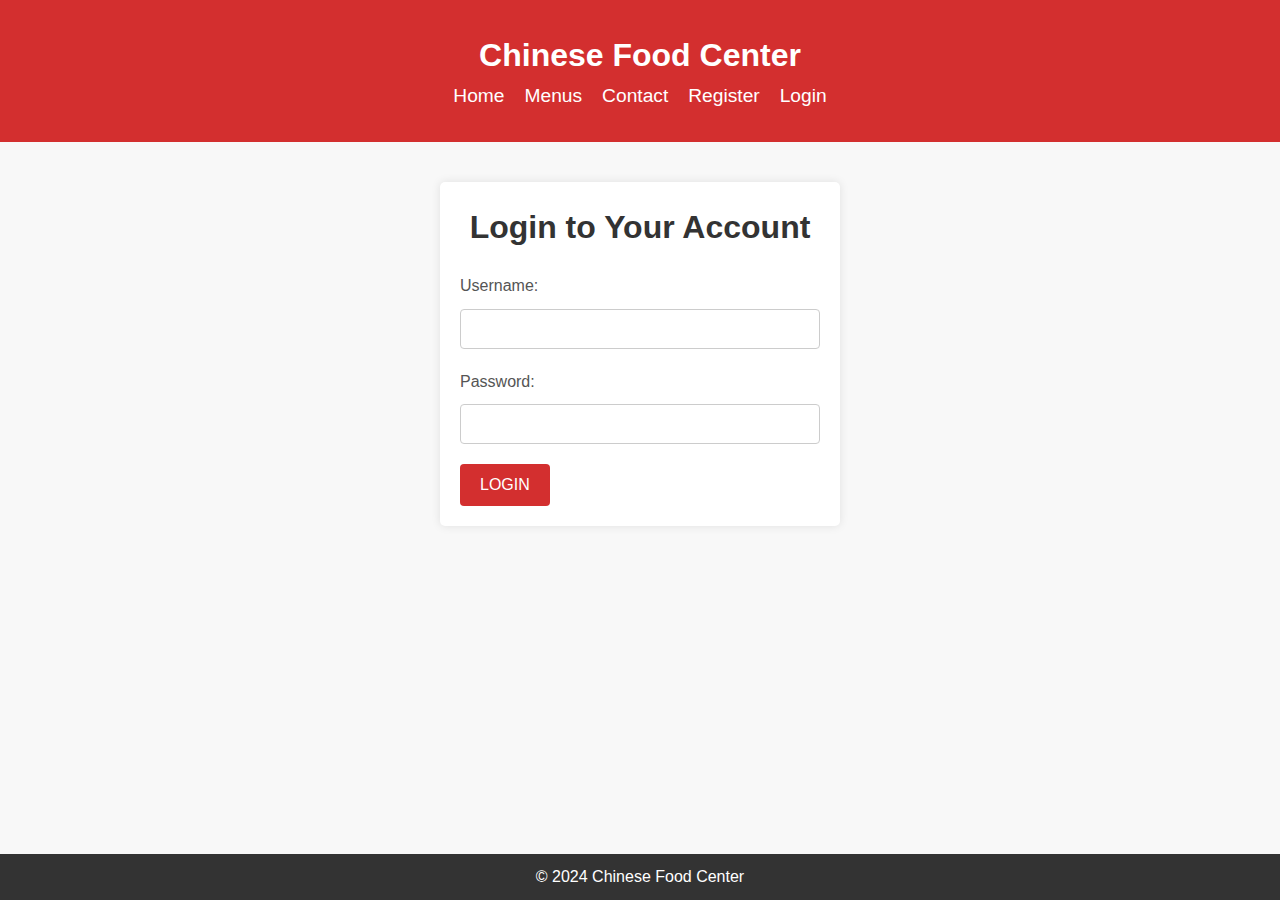
<file: Login.html>
<!DOCTYPE html>
<html lang="en">

<head>
    <meta charset="UTF-8">
    <meta name="viewport" content="width=device-width, initial-scale=1.0">
    <title>Login - Chinese Food Center</title>
    <link rel="stylesheet" href="Login/Login1.css">
</head>

<body>
    <script>
        const header = document.createElement('header');
        const container = document.createElement('div');
        container.className = 'container';
        const h1 = document.createElement('h1');
        h1.textContent = 'Chinese Food Center';
        const nav = document.createElement('nav');
        const ul = document.createElement('ul');
        const menuItems = [
            { text: 'Home', href: 'Index.html' },
            { text: 'Menus', href: 'Menu.html' },
            { text: 'Contact', href: 'Contact.html' },
            { text: 'Register', href: 'Register.html' },
            { text: 'Login', href: 'Login.html' }
        ];
        menuItems.forEach(item => {
            const li = document.createElement('li');
            const a = document.createElement('a');
            a.href = item.href;
            a.textContent = item.text;
            li.appendChild(a);
            ul.appendChild(li);
        });
        nav.appendChild(ul);
        container.appendChild(h1);
        container.appendChild(nav);
        header.appendChild(container);
        document.body.appendChild(header);
    </script>
    <main>
        <section>
            <h2>Login to Your Account</h2>
            <form action="#" method="post" validate>
                <label for="username">Username:</label>
                <input type="text" id="username" name="username" required>
                <label for="password">Password:</label>
                <input type="password" id="password" name="password" required>
                <button type="submit">Login</button>
            </form>
        </section>
    </main>
    <footer>
        <p>&copy; 2024 Chinese Food Center</p>
    </footer>
</body>

</html>
</file>
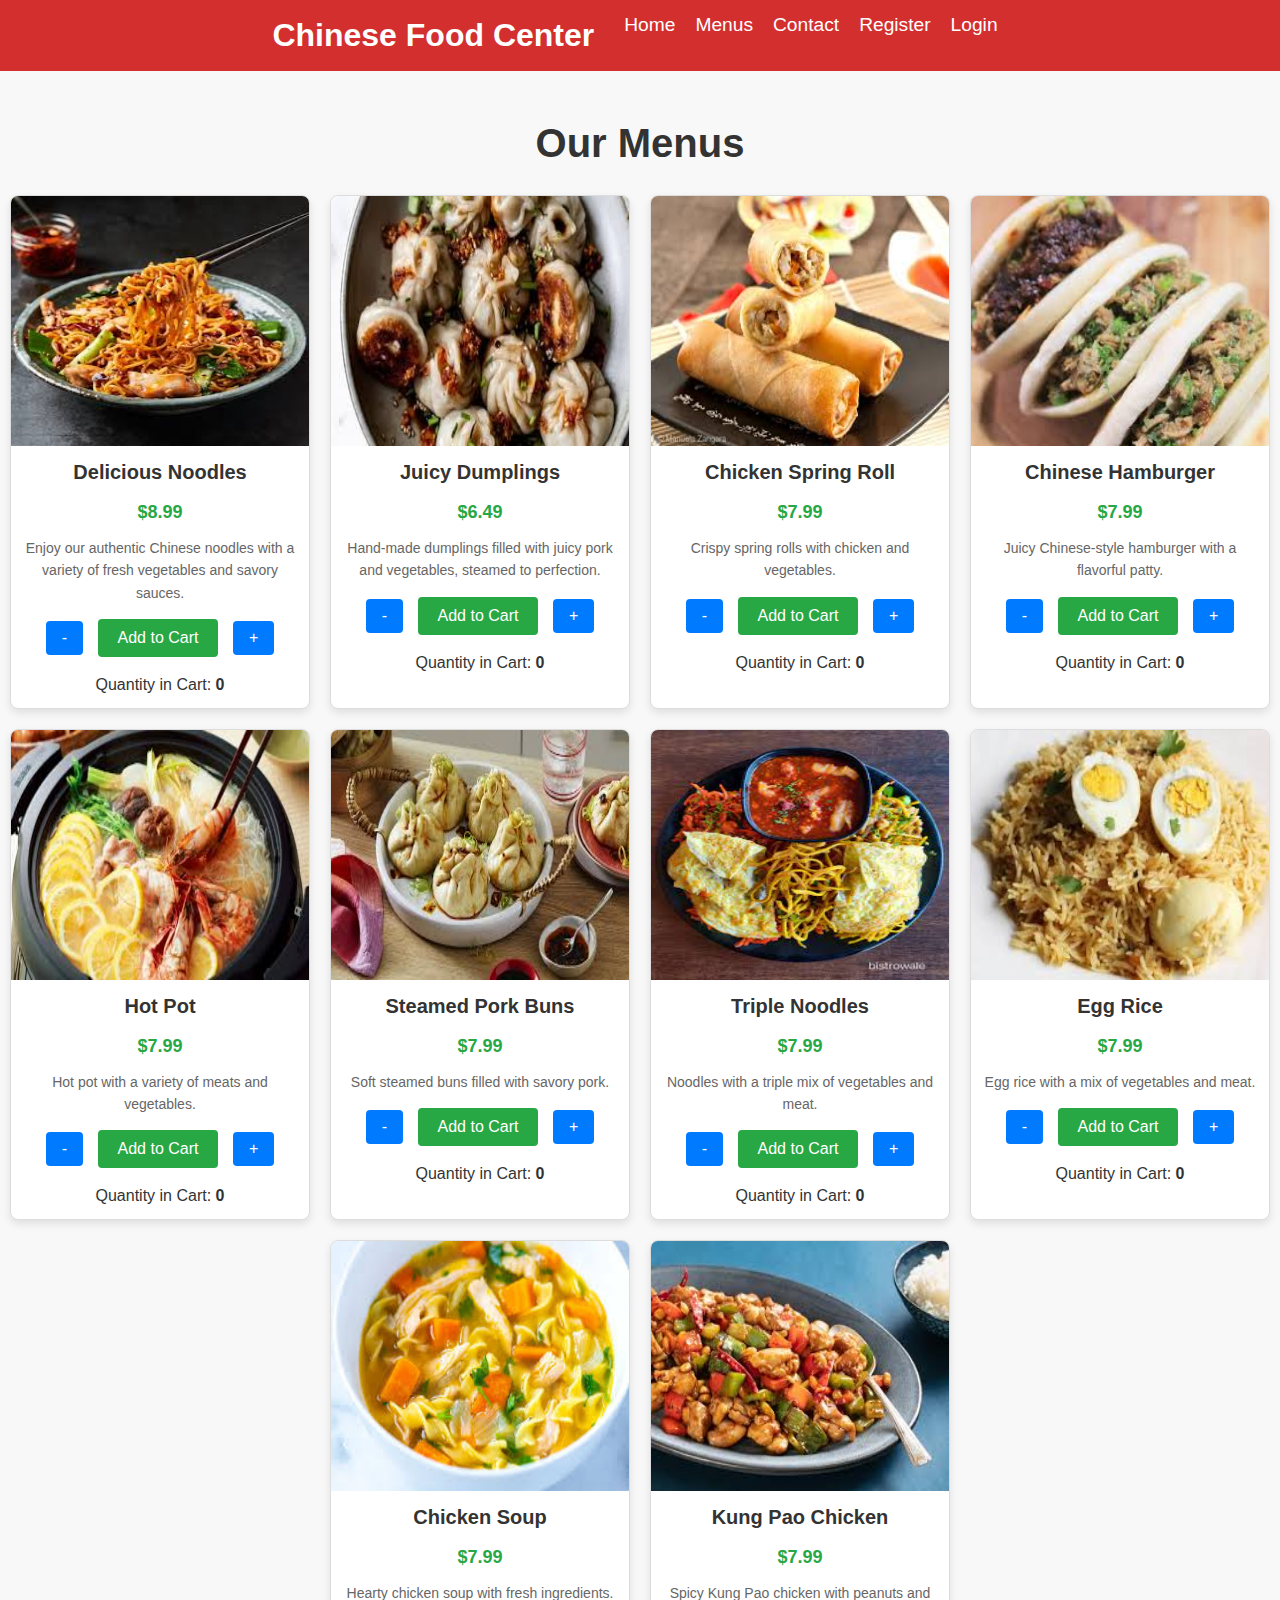
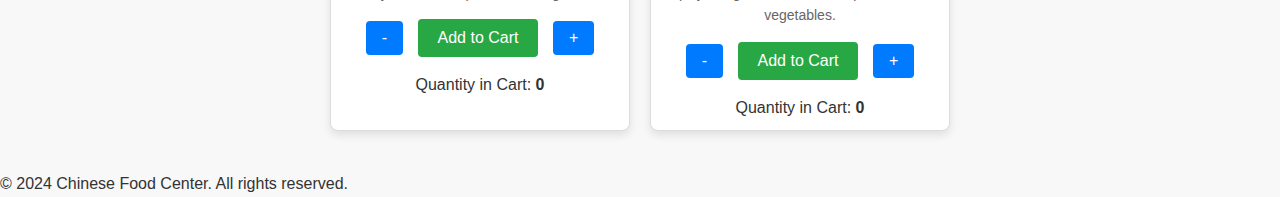
<file: Menu.html>
<!DOCTYPE html>
<html lang="en">

<head>
    <meta charset="UTF-8">
    <meta name="viewport" content="width=device-width, initial-scale=1.0">
    <title>Menus - Chinese Food Center</title>
    <link rel="stylesheet" href="Menu/Menu1.css">
    <style>
    </style>
</head>
<body>    
    <script src="https://code.jquery.com/jquery-3.7.1.min.js"></script>
    <script>
        const header = document.createElement('header');
        const container = document.createElement('div');
        container.className = 'container';
        const h1 = document.createElement('h1');
        h1.textContent = 'Chinese Food Center';
        const nav = document.createElement('nav');
        const ul = document.createElement('ul');
        const menuItems = [
            { text: 'Home', href: 'Index.html' },
            { text: 'Menus', href: 'Menu.html' },
            { text: 'Contact', href: 'Contact.html' },
            { text: 'Register', href: 'Register.html' },
            { text: 'Login', href: 'Login.html' }
        ];
        menuItems.forEach(item => {
            const li = document.createElement('li');
            const a = document.createElement('a');
            a.href = item.href;
            a.textContent = item.text;
            li.appendChild(a);
            ul.appendChild(li);
        });
        nav.appendChild(ul);
        container.appendChild(h1);
        container.appendChild(nav);
        header.appendChild(container);
        document.body.appendChild(header);


        $(document).ready(function () {
            let quantity = 0;
            $('#increaseQuantity').on('click', function () {
                quantity += 1;
                $('#cartQuantity').text(quantity);
            });

            $('#decreaseQuantity').on('click', function () {
                if (quantity > 0) {
                    quantity -= 1;
                    $('#cartQuantity').text(quantity);
                }
            });
        });

    </script>

    <section id="menu">
        <h1>Our Menus</h1>

        <div class="container">
            <div class="grid-item">
                <img src="Menu/Images/noodles.jpeg" alt="Noodles">
                <h2>Delicious Noodles</h2>
                <p class="price">$8.99</p>
                <p class="description">Enjoy our authentic Chinese noodles with a variety of fresh vegetables and savory
                    sauces.</p>
                <button class="quantity-btn" id="decreaseQuantity"> -</button>
                <button class="add-to-cart">Add to Cart</button>
                <button class="add-to-cart1" id="increaseQuantity">+</button>
                <p>Quantity in Cart: <span id="cartQuantity">0</span></p>

            </div>
            <div class="grid-item">
                <img src="Menu/Images/dumpling.jpeg" alt="Dumplings">
                <h2>Juicy Dumplings</h2>
                <p class="price">$6.49</p>
                <p class="description">Hand-made dumplings filled with juicy pork and vegetables, steamed to perfection.
                </p>
                <button class="quantity-btn" id="decreaseQuantity"> -</button>
                <button class="add-to-cart">Add to Cart</button>
                <button class="add-to-cart1" id="increaseQuantity">+</button>
                <p>Quantity in Cart: <span id="cartQuantity">0</span></p>

            </div>
            <div class="grid-item">
                <img src="Menu/Images/chickenspringroll.jpeg" alt="Chicken Spring Roll">
                <h2>Chicken Spring Roll</h2>
                <p class="price">$7.99</p>
                <p class="description">Crispy spring rolls with chicken and vegetables.</p>
                <button class="quantity-btn" id="decreaseQuantity"> -</button>
                <button class="add-to-cart">Add to Cart</button>
                <button class="add-to-cart1" id="increaseQuantity">+</button>
                <p>Quantity in Cart: <span id="cartQuantity">0</span></p>

            </div>
            <div class="grid-item">
                <img src="Menu/Images/chineseHamburge.jpeg" alt="Chinese Hamburger">
                <h2>Chinese Hamburger</h2>
                <p class="price">$7.99</p>
                <p class="description">Juicy Chinese-style hamburger with a flavorful patty.</p>
                <button class="quantity-btn" id="decreaseQuantity"> -</button>
                <button class="add-to-cart">Add to Cart</button>
                <button class="add-to-cart1" id="increaseQuantity">+</button>
                <p>Quantity in Cart: <span id="cartQuantity">0</span></p>

            </div>
            <div class="grid-item">
                <img src="Menu/Images/Hot Pot.jpeg" alt="Hot Pot">
                <h2>Hot Pot</h2>
                <p class="price">$7.99</p>
                <p class="description">Hot pot with a variety of meats and vegetables.</p>
                <button class="quantity-btn" id="decreaseQuantity"> -</button>
                <button class="add-to-cart">Add to Cart</button>
                <button class="add-to-cart1" id="increaseQuantity">+</button>
                <p>Quantity in Cart: <span id="cartQuantity">0</span></p>

            </div>
            <div class="grid-item">
                <img src="Menu/Images/Steamed Pork Buns.jpeg" alt="Steamed Pork Buns">
                <h2>Steamed Pork Buns</h2>
                <p class="price">$7.99</p>
                <p class="description">Soft steamed buns filled with savory pork.</p>
                <button class="quantity-btn" id="decreaseQuantity"> -</button>
                <button class="add-to-cart">Add to Cart</button>
                <button class="add-to-cart1" id="increaseQuantity">+</button>
                <p>Quantity in Cart: <span id="cartQuantity">0</span></p>

            </div>
            <div class="grid-item">
                <img src="Menu/Images/TripleNoodles.jpeg" alt="Triple Noodles">
                <h2>Triple Noodles</h2>
                <p class="price">$7.99</p>
                <p class="description">Noodles with a triple mix of vegetables and meat.</p>
                <button class="quantity-btn" id="decreaseQuantity"> -</button>
                <button class="add-to-cart">Add to Cart</button>
                <button class="add-to-cart1" id="increaseQuantity">+</button>
                <p>Quantity in Cart: <span id="cartQuantity">0</span></p>

            </div>
            <div class="grid-item">
                <img src="Menu/Images/EggRice.jpeg" alt="Egg Rice">
                <h2>Egg Rice</h2>
                <p class="price">$7.99</p>
                <p class="description">Egg rice with a mix of vegetables and meat.</p>
                <button class="quantity-btn" id="decreaseQuantity"> -</button>
                <button class="add-to-cart">Add to Cart</button>
                <button class="add-to-cart1" id="increaseQuantity">+</button>
                <p>Quantity in Cart: <span id="cartQuantity">0</span></p>

            </div>
            <div class="grid-item">
                <img src="Menu/Images/Chicken soup.jpeg" alt="Chicken Soup">
                <h2>Chicken Soup</h2>
                <p class="price">$7.99</p>
                <p class="description">Hearty chicken soup with fresh ingredients.</p>
                <button class="quantity-btn" id="decreaseQuantity"> -</button>
                <button class="add-to-cart">Add to Cart</button>
                <button class="add-to-cart1" id="increaseQuantity">+</button>
                <p>Quantity in Cart: <span id="cartQuantity">0</span></p>

            </div>
            <div class="grid-item">
                <img src="Menu/Images/Kung Pao Chicken.jpeg" alt="Kung Pao Chicken">
                <h2>Kung Pao Chicken</h2>
                <p class="price">$7.99</p>
                <p class="description">Spicy Kung Pao chicken with peanuts and vegetables.</p>
                <button class="quantity-btn" id="decreaseQuantity"> -</button>
                <button class="add-to-cart">Add to Cart</button>
                <button class="add-to-cart1" id="increaseQuantity">+</button>
                <p>Quantity in Cart: <span id="cartQuantity">0</span></p>

            </div>

    </section>

    <footer>
        <p>&copy; 2024 Chinese Food Center. All rights reserved.</p>
    </footer>
</body>

</html>
</file>
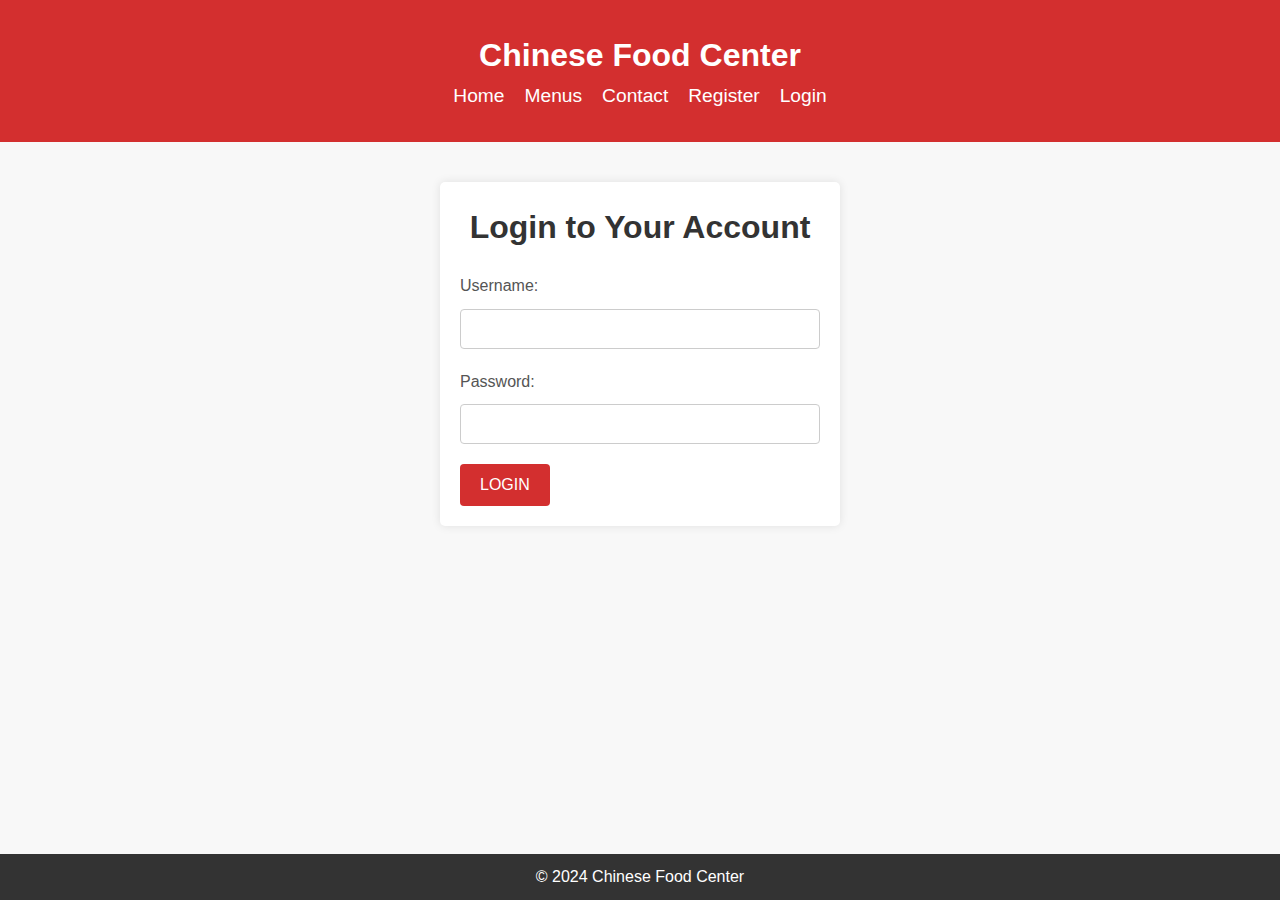
<file: Login/Login.html>
<!DOCTYPE html>
<html lang="en">
<head>
    <meta charset="UTF-8">
    <meta name="viewport" content="width=device-width, initial-scale=1.0">
    <title>Login - Chinese Food Center</title>
    <link rel="stylesheet" href="Login1.css">
</head>
<body>
    <script>
        const header = document.createElement('header');
        const container = document.createElement('div');
        container.className = 'container';
        const h1 = document.createElement('h1');
        h1.textContent = 'Chinese Food Center';
        const nav = document.createElement('nav');
        const ul = document.createElement('ul');
        const menuItems = [
            { text: 'Home', href: '../Index/Index.html' },
            { text: 'Menus', href: '../Menu/Menu.html' },
            { text: 'Contact', href: '../Contact/Contact.html' },
            { text: 'Register', href: '../Register/Register.html' },
            { text: 'Login', href: '../Login/Login.html' }
        ];
        menuItems.forEach(item => {
            const li = document.createElement('li');
            const a = document.createElement('a');
            a.href = item.href;
            a.textContent = item.text;
            li.appendChild(a);
            ul.appendChild(li);
        });
        nav.appendChild(ul);
        container.appendChild(h1);
        container.appendChild(nav);
        header.appendChild(container);
        document.body.appendChild(header);
    </script>
    <main>
        <section>
            <h2>Login to Your Account</h2>
            <form action="#" method="post" validate >
                <label for="username">Username:</label>
                <input type="text" id="username" name="username" required>
                <label for="password">Password:</label>
                <input type="password" id="password" name="password" required>
                <button type="submit">Login</button>
            </form>
        </section>
    </main>
    <footer>
        <p>&copy; 2024 Chinese Food Center</p>
    </footer>
</body>
</html>
</file>
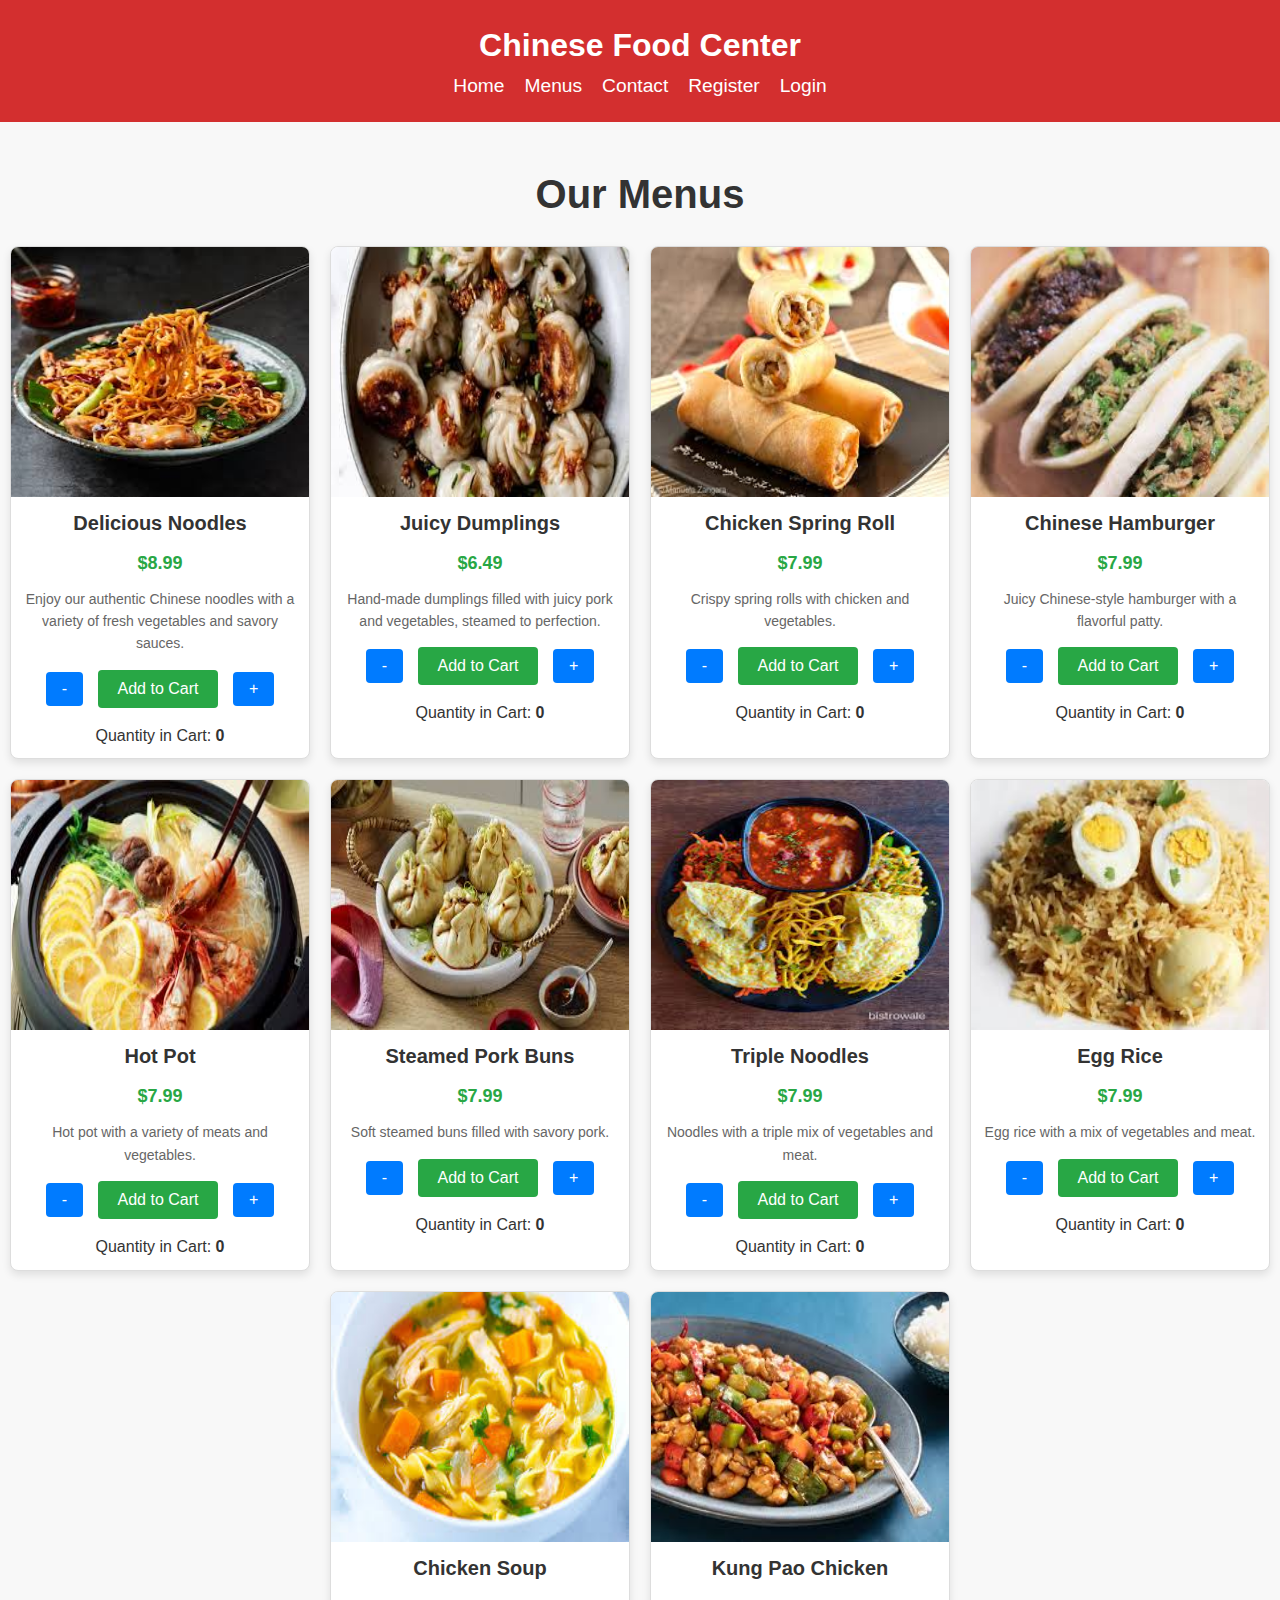
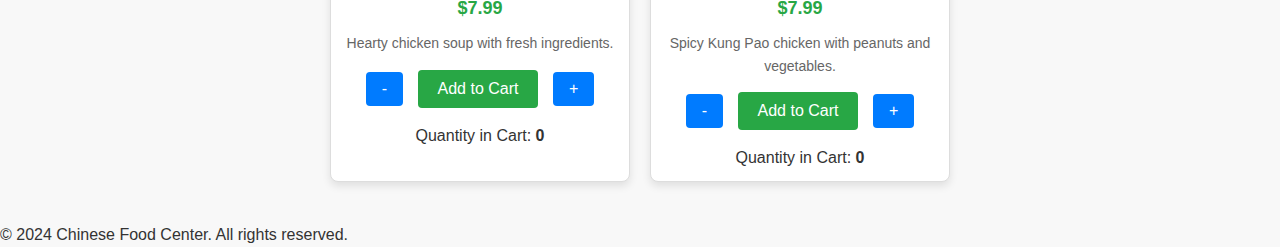
<file: Menu/Menu.html>
<!DOCTYPE html>
<html lang="en">
<head>
    <meta charset="UTF-8">
    <meta name="viewport" content="width=device-width, initial-scale=1.0">
    <title>Menus - Chinese Food Center</title>
    <link rel="stylesheet" href="Menu1.css">
    <style>
    </style>
</head>
<body>
    <script>
        const header = document.createElement('header');
        const container = document.createElement('div');
        container.className = 'container1';
        const h1 = document.createElement('h1');
        h1.textContent = 'Chinese Food Center';
        const nav = document.createElement('nav');
        const ul = document.createElement('ul');
        const menuItems = [
            { text: 'Home', href: '../Index/Index.html' },
            { text: 'Menus', href: '../Menu/Menu.html' },
            { text: 'Contact', href: '../Contact/Contact.html' },
            { text: 'Register', href: '../Register/Register.html' },
            { text: 'Login', href: '../Login/Login.html' }
        ];
        menuItems.forEach(item => {
            const li = document.createElement('li');
            const a = document.createElement('a');
            a.href = item.href;
            a.textContent = item.text;
            li.appendChild(a);
            ul.appendChild(li);
        });
        nav.appendChild(ul);
        container.appendChild(h1);
        container.appendChild(nav);
        header.appendChild(container);
        document.body.appendChild(header);


        $(document).ready(function() {
            let quantity = 0;
            $('#increaseQuantity').on('click', function() {
                    quantity += 1;
             $('#cartQuantity').text(quantity);
            });

            $('#decreaseQuantity').on('click', function() {
                if (quantity > 0) {
                        quantity -= 1;
                $('#cartQuantity').text(quantity);
                }
            });
        });

    </script>

    <section id="menu">
        <h1>Our Menus</h1>
    
        <div class="container">
            <div class="grid-item">
                <img src="./Images/noodles.jpeg" alt="Noodles">
                <h2>Delicious Noodles</h2>
                <p class="price">$8.99</p>
                <p class="description">Enjoy our authentic Chinese noodles with a variety of fresh vegetables and savory sauces.</p>
                <button class="quantity-btn" id="decreaseQuantity"> -</button>
                <button class="add-to-cart" >Add to Cart</button>
                <button class="add-to-cart1"  id="increaseQuantity">+</button>
                <p>Quantity in Cart: <span id="cartQuantity">0</span></p>

            </div>
            <div class="grid-item">
                <img src="./Images/dumpling.jpeg" alt="Dumplings">
                <h2>Juicy Dumplings</h2>
                <p class="price">$6.49</p>
                <p class="description">Hand-made dumplings filled with juicy pork and vegetables, steamed to perfection.</p>
               <button class="quantity-btn" id="decreaseQuantity"> -</button>
                 <button class="add-to-cart">Add to Cart</button>
                <button class="add-to-cart1"  id="increaseQuantity">+</button>
                <p>Quantity in Cart: <span id="cartQuantity">0</span></p>

            </div>
            <div class="grid-item">
                <img src="./Images/chickenspringroll.jpeg" alt="Chicken Spring Roll">
                <h2>Chicken Spring Roll</h2>
                <p class="price">$7.99</p>
                <p class="description">Crispy spring rolls with chicken and vegetables.</p>
                <button class="quantity-btn" id="decreaseQuantity"> -</button>
                <button class="add-to-cart">Add to Cart</button>
                <button class="add-to-cart1"  id="increaseQuantity">+</button>
                <p>Quantity in Cart: <span id="cartQuantity">0</span></p>

            </div>
            <div class="grid-item">
                <img src="./Images/chineseHamburge.jpeg" alt="Chinese Hamburger">
                <h2>Chinese Hamburger</h2>
                <p class="price">$7.99</p>
                <p class="description">Juicy Chinese-style hamburger with a flavorful patty.</p>
                <button class="quantity-btn" id="decreaseQuantity"> -</button>
                <button class="add-to-cart">Add to Cart</button>
                <button class="add-to-cart1"  id="increaseQuantity">+</button>
                <p>Quantity in Cart: <span id="cartQuantity">0</span></p>

            </div>
            <div class="grid-item">
                <img src="./Images/Hot Pot.jpeg" alt="Hot Pot">
                <h2>Hot Pot</h2>
                <p class="price">$7.99</p>
                <p class="description">Hot pot with a variety of meats and vegetables.</p>
                <button class="quantity-btn" id="decreaseQuantity"> -</button>
                <button class="add-to-cart">Add to Cart</button>
                <button class="add-to-cart1"  id="increaseQuantity">+</button>
                <p>Quantity in Cart: <span id="cartQuantity">0</span></p>

            </div>
            <div class="grid-item">
                <img src="./Images/Steamed Pork Buns.jpeg" alt="Steamed Pork Buns">
                <h2>Steamed Pork Buns</h2>
                <p class="price">$7.99</p>
                <p class="description">Soft steamed buns filled with savory pork.</p>
                <button class="quantity-btn" id="decreaseQuantity"> -</button>
                <button class="add-to-cart">Add to Cart</button>
                <button class="add-to-cart1"  id="increaseQuantity">+</button>
                <p>Quantity in Cart: <span id="cartQuantity">0</span></p>

            </div>
            <div class="grid-item">
                <img src="./Images/TripleNoodles.jpeg" alt="Triple Noodles">
                <h2>Triple Noodles</h2>
                <p class="price">$7.99</p>
                <p class="description">Noodles with a triple mix of vegetables and meat.</p>
                <button class="quantity-btn" id="decreaseQuantity"> -</button>
                <button class="add-to-cart">Add to Cart</button>
                <button class="add-to-cart1"  id="increaseQuantity">+</button>
                <p>Quantity in Cart: <span id="cartQuantity">0</span></p>

            </div>
            <div class="grid-item">
                <img src="./Images/EggRice.jpeg" alt="Egg Rice">
                <h2>Egg Rice</h2>
                <p class="price">$7.99</p>
                <p class="description">Egg rice with a mix of vegetables and meat.</p>
                <button class="quantity-btn" id="decreaseQuantity"> -</button>
                <button class="add-to-cart">Add to Cart</button>
                <button class="add-to-cart1"  id="increaseQuantity">+</button>
                <p>Quantity in Cart: <span id="cartQuantity">0</span></p>

            </div>
            <div class="grid-item">
                <img src="./Images/Chicken soup.jpeg" alt="Chicken Soup">
                <h2>Chicken Soup</h2>
                <p class="price">$7.99</p>
                <p class="description">Hearty chicken soup with fresh ingredients.</p>
                <button class="quantity-btn" id="decreaseQuantity"> -</button>
                <button class="add-to-cart">Add to Cart</button>
                <button class="add-to-cart1"  id="increaseQuantity">+</button>
                <p>Quantity in Cart: <span id="cartQuantity">0</span></p>

            </div>
            <div class="grid-item">
                <img src="./Images/Kung Pao Chicken.jpeg" alt="Kung Pao Chicken">
                <h2>Kung Pao Chicken</h2>
                <p class="price">$7.99</p>
                <p class="description">Spicy Kung Pao chicken with peanuts and vegetables.</p>
                <button class="quantity-btn" id="decreaseQuantity"> -</button>
                <button class="add-to-cart">Add to Cart</button>
                <button class="add-to-cart1"  id="increaseQuantity">+</button>
                <p>Quantity in Cart: <span id="cartQuantity">0</span></p>

            </div>
    
    </section>

    <footer>
        <p>&copy; 2024 Chinese Food Center. All rights reserved.</p>
    </footer>
   
   
    <script src="https://code.jquery.com/jquery-3.7.1.min.js"></script>
   <SCRIPT>
     
   </SCRIPT>
</body>
</html>
</file>
<file: Login/Login1.css>
* {
    margin: 0;
    padding: 0;
    box-sizing: border-box;
}

body {
    font-family: 'Arial', sans-serif;
    line-height: 1.6;
    background-color: #f8f8f8;
    color: #333;
}

.container {
    width: 80%;
    max-width: 1200px;
    margin: 0 auto;
    padding: 20px;
}

header {
    background-color: #d32f2f;
    color: #fff;
    padding: 10px 0;
    text-align: center;
}

header h1 {
    font-size: 2rem;
}

nav {
    text-align: center;
}

nav li {
    display: inline;
    margin: 0 10px;
}

nav li a {
    color: #fff;
    text-decoration: none;
    font-size: 1.2rem;
}

nav li a:hover {
    text-decoration: underline;
}

main {
    padding: 40px 0;
    text-align: center;
}

section {
    background-color: #fff;
    padding: 20px;
    border-radius: 5px;
    box-shadow: 0 0 10px rgba(0, 0, 0, 0.1);
    max-width: 400px;
    margin: 0 auto;
}

section h2 {
    font-size: 2rem;
    margin-bottom: 20px;
    color: #333;
}

form {
    text-align: left;
}

label {
    display: block;
    margin-bottom: 10px;
    color: #555;
}

input[type="text"],
input[type="password"] {
    width: 100%;
    padding: 10px;
    margin-bottom: 20px;
    border: 1px solid #ccc;
    border-radius: 4px;
    font-size: 1rem;
}

button {
    background-color: #d32f2f;
    color: #fff;
    border: none;
    padding: 12px 20px;
    text-transform: uppercase;
    font-size: 1rem;
    cursor: pointer;
    border-radius: 4px;
    transition: background-color 0.3s;
}

button:hover {
    background-color: #b71c1c;
}

footer {
    background-color: #333;
    color: #fff;
    text-align: center;
    padding: 10px 0;
    position: absolute;
    width: 100%;
    bottom: 0;
}

@media (max-width: 768px) {
    .container {
        padding: 10px;
    }

    header h1 {
        font-size: 1.5rem;
    }

    nav li a {
        font-size: 1rem;
    }

    main {
        padding: 20px 0;
    }

    section {
        padding: 20px;
    }

    section h2 {
        font-size: 1.8rem;
    }

    input[type="text"],
    input[type="password"],
    button {
        font-size: 0.9rem;
    }
}
</file>
<file: Menu/Menu1.css>
* {
    margin: 0;
    padding: 0;
    box-sizing: border-box;
}

.container1 {

    width: 100%;
    max-width: 1000px;
    margin: 0 auto;
    padding: 10px;
}

body {
    font-family: 'Arial', sans-serif;
    line-height: 1.6;
    background-color: #f8f8f8;
    color: #333;
}

header {
    background-color: #d32f2f;
    color: #fff;
    padding: 10px 0;
    text-align: center;
}

header nav ul {
    list-style-type: none;
    padding: 0;
    margin: 0;
    text-align: center;
}

header nav ul li {
    display: inline;
    margin: 0 10px;
}

header nav ul li a {
    color: #fff;
    text-decoration: none;
    font-size: 1.2rem;
}

header nav ul li a:hover {
    text-decoration: underline;
}

section {
    text-align: center;
    padding: 40px 0;
}

section h1 {
    font-size: 2.5rem;
    margin-bottom: 20px;
    color: #333;
}

.container {
    display: flex;
    flex-wrap: wrap;
    gap: 20px;
    justify-content: center;
}

.grid-item {
    position: relative;
    background-color: #fff;
    border: 1px solid #ddd;
    border-radius: 8px;
    box-shadow: 0 4px 8px rgba(0, 0, 0, 0.1);
    overflow: hidden;
    width: 300px;
    text-align: center;
}


.grid-item img {
    width: 100%;
    height: 250px;
    display: block;
}


.grid-item h2 {
    font-size: 20px;
    margin: 10px 0;
    color: #333;
}

.grid-item .price {
    font-size: 18px;
    font-weight: bold;
    color: #28a745;
    margin: 10px 0;
}


.grid-item .description {
    font-size: 14px;
    color: #666;
    padding: 0 10px;
}

.grid-item button {
    background-color: #28a745;
    color: white;
    border: none;
    border-radius: 4px;
    padding: 10px 20px;
    cursor: pointer;
    font-size: 16px;
    margin: 5px;
}

.grid-item .add-to-cart {
    background-color: #28a745;
    border: none;
    border-radius: 4px;
    padding: 10px 20px;
    cursor: pointer;
    font-size: 16px;
}

.grid-item #decreaseQuantity,
.grid-item #increaseQuantity {
    background-color: #007bff;
    border: none;
    border-radius: 4px;
    padding: 8px 16px;
    font-size: 16px;
}

.grid-item button:hover {
    background-color: #218838;
}

.grid-item p {
    margin: 10px 0;
}

.grid-item #cartQuantity {
    font-weight: bold;
    color: #333;
}
</file>
